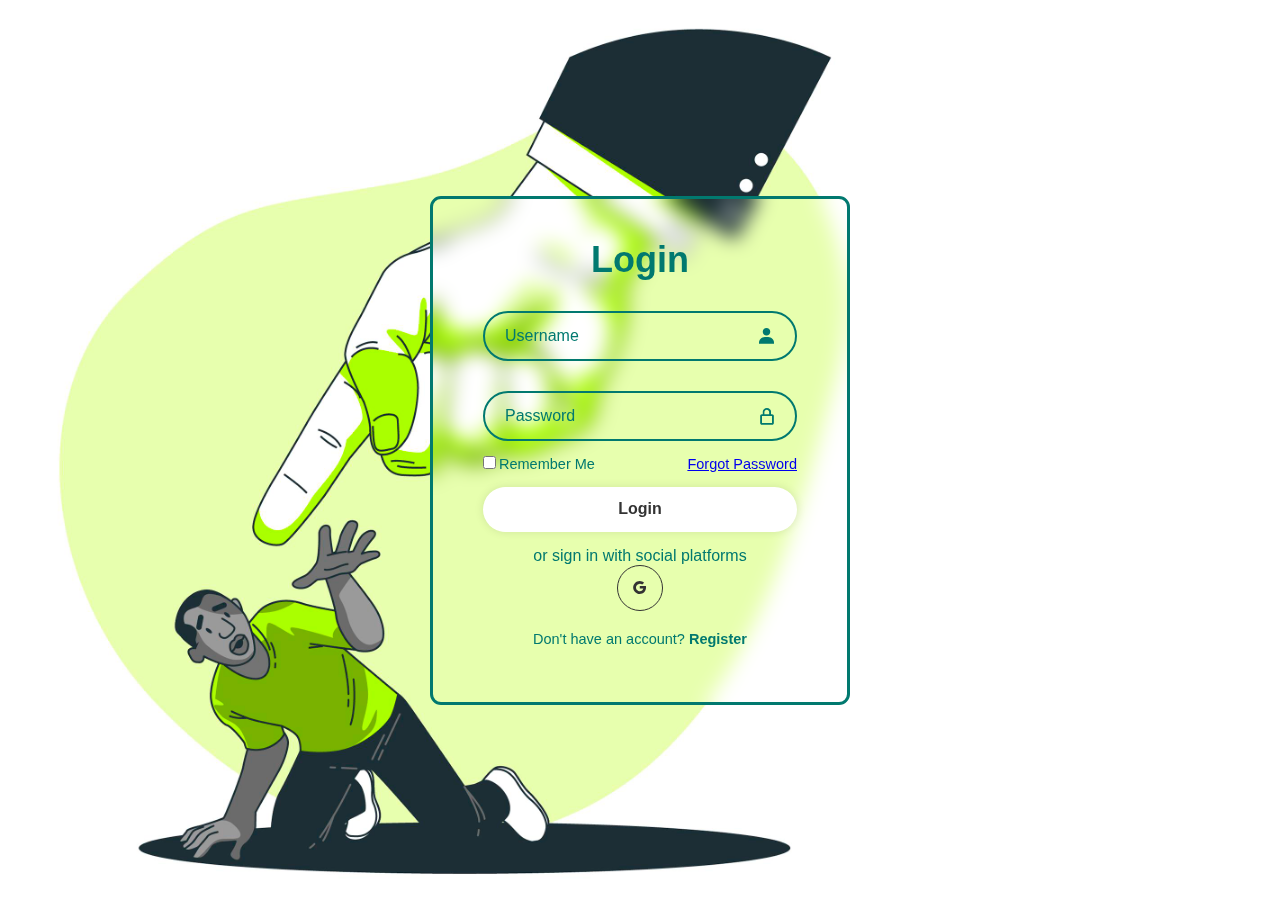
<file: HackFest-Proj-LoginPage-main/index.html>
<!DOCTYPE html>
<html lang="en">
<head>
    <meta charset="UTF-8">
    <meta name="viewport" content="width=device-width, initial-scale=1.0">
    <title>Login Page</title>
    <link rel="stylesheet" href="style.css">
    <link href='https://unpkg.com/boxicons@2.1.4/css/boxicons.min.css' rel='stylesheet'>
</head>
<body>
    <div class="wrapper">
        <form action="">
            <h1>Login</h1>
            <div class="input-box">
                <input type="text" placeholder="Username" required>
                <i class='bx bxs-user' ></i>
            </div>
            <div class="input-box">
                <input type="password" placeholder="Password" required>
                <i class='bx bx-lock-alt'></i>
            </div>
            <div class="remember-forgot">
                <label><input type="checkbox">Remember Me</label>
                <a href="#">Forgot Password</a>
            </div>
            <button type="submit" class="btn">Login</button>
            <p class="social-text">or sign in with social platforms</p>
                <div class="social-media">
                    <a href="#" class="social-icon">
                        <i class='bx bxl-google'></i>
                    </a>
                </div>
            <div class="register-link">
                <p>Don't have an account? <a href="../HackFest-Proj-RegisterPage-main/index.html" target="_blank">Register</a></p>
            </div>
        </form>

    </div>
</body>
</html>
</file>
<file: HackFest-Proj-LoginPage-main/style.css>
*{
    margin: 0;
    padding: 0;
    box-sizing: border-box;
    font-family: "Poppins", sans-serif;
}
body{
    display: flex;
    justify-content: center;
    align-items: center;
    min-height: 100vh;
    background: url(8713413_3998547.jpg) no-repeat;
    opacity: 1;
    background-size:contain;
    background-position: left;
}
.wrapper{
    width: 420px;
    background: transparent;
    border: 3px solid #01796f;
    backdrop-filter: blur(10px);
    color: #01796f;
    border-radius: 11px;
    padding: 40px 50px;
}
.wrapper h1{
    font-size: 36px;
    text-align: center;
}
.wrapper .input-box{
    position: relative;
    width: 100%;
    height: 50px;
    margin: 30px 0;
}
.input-box input{
    width: 100%;
    height: 100%;
    background: transparent;
    border: none;
    outline: none;
    border: 2px solid #01796f;
    border-radius: 40px;
    font-size: 16px;
    color: #01796f;
    padding: 20px 45px 20px 20px;
}
.input-box input::placeholder{
    color: #01796f;
}
.input-box i{
    position: absolute;
    right: 20px;
    top: 50%;
    transform: translateY(-50%);
    font-size: 20px;
}
.wrapper .remember-forgot{
    display: flex;
    justify-content: space-between;
    font-size: 14.5px;
    margin: -15px 0 15px;
}
.remember-forgot label input{
    accent-color: #fff;
    margin-right: 3px;
}
.remember-forgot a:hover{
    text-decoration: underline;
    color: #01796f;
}
.wrapper .btn{
    width: 100%;
    height: 45px;
    background: #fff;
    border: none;
    outline: none;
    border-radius: 40px;
    box-shadow: 0 0 10px rgba(0,0,0,.1);
    cursor: pointer;
    font-size: 16px;
    color: #333;
    font-weight: 600;
}
.wrapper .register-link{
    font-size: 14.5px;
    text-align: center;
    margin: 20px 0 15px;

}
.register-link p a{
    color: #01796f;
    text-decoration: none;
    font-weight: 600;
}
.register-link p a:hover{
    text-decoration: underline;
}
.social-text {
    text-align: center;
    padding-top: 15px;
}
.social-media {
    display: flex;
    justify-content: center;
}
.social-icon{
    height: 46px;
    width: 46px;
    border: 1px solid #333;
    margin: 0 0.45rem;
    display: flex;
    justify-content: center;
    align-items: center;
    text-decoration: none;
    color: #333;
    font-size: 1.1rem;
    border-radius: 50%;
}
</file>
